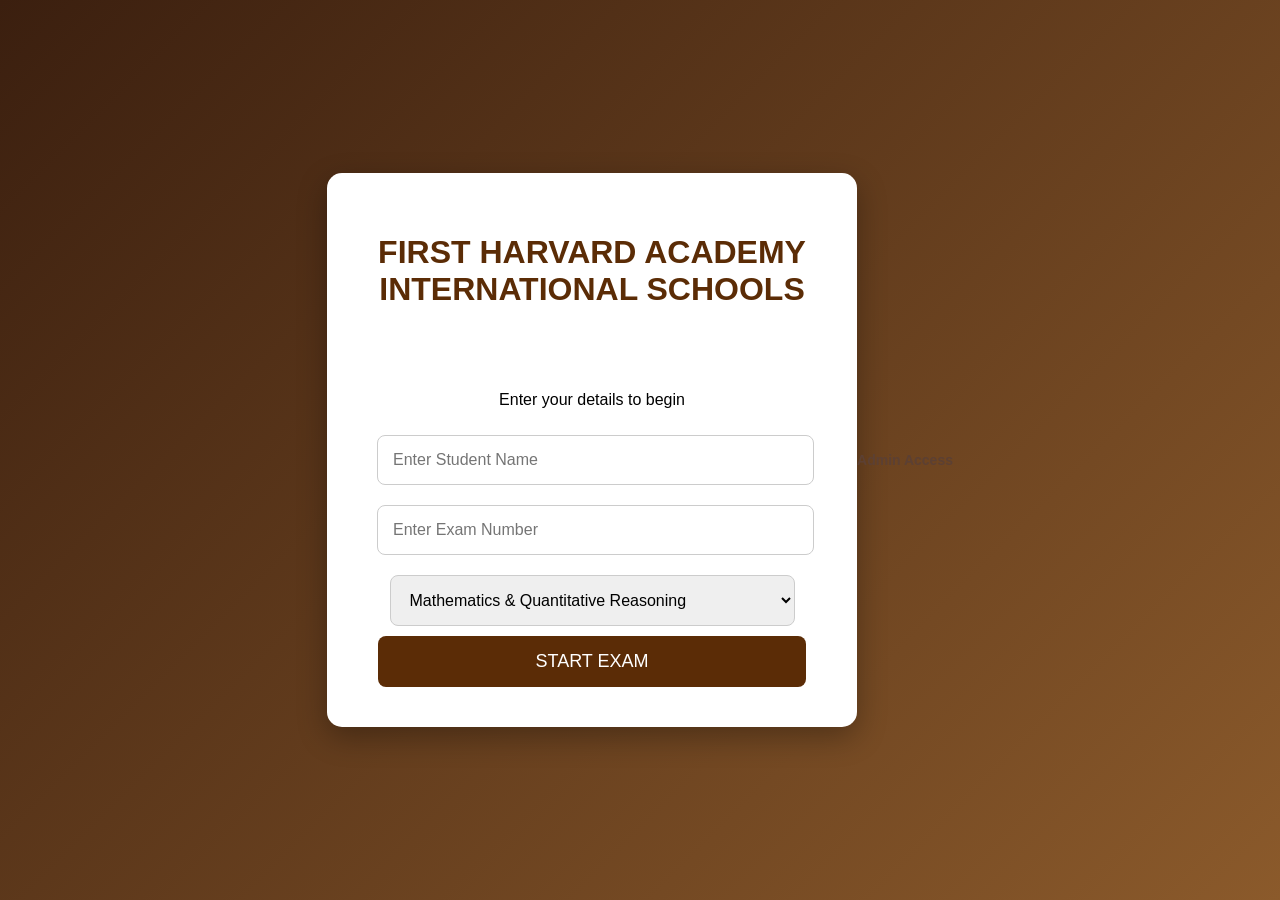
<file: index.html>
<!DOCTYPE html>
<html>

<head>

<title>
First Harvard Academy Common Entrance CBT
</title>

<link rel="stylesheet" href="style.css">

</head>


<body>


<div class="container">


<h1>
FIRST HARVARD ACADEMY<br>
INTERNATIONAL SCHOOLS
</h1>


<h2 id="typing-title"></h2>


<p>
Enter your details to begin
</p>


<input 
id="studentName"
placeholder="Enter Student Name"
>


<input 
id="examNumber"
placeholder="Enter Exam Number"
>



<select id="subject">


<option>
Mathematics & Quantitative Reasoning
</option>


<option>
English & Verbal Reasoning
</option>


<option>
Science
</option>


<option>
General Paper
</option>


</select>



<button onclick="startExam()">

START EXAM

</button>


</div>



<script src="script.js"></script>

<br><br>

<a href="admin-login.html" class="admin-link">

Admin Access

</a>

</body>

</html>
</file>
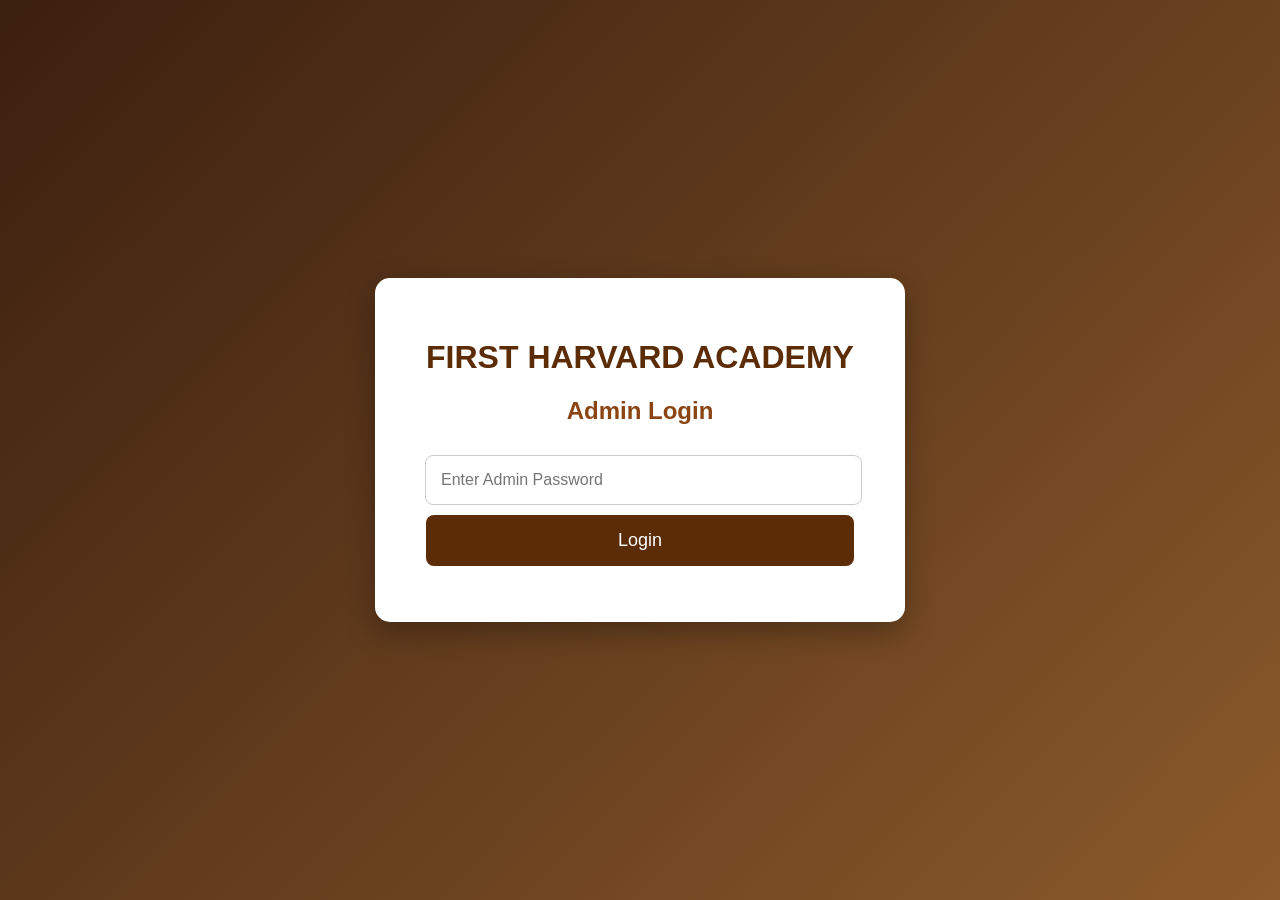
<file: admin-login.html>
<!DOCTYPE html>

<html>

<head>

<title>
Admin Login - First Harvard Academy
</title>

<link rel="stylesheet" href="style.css">

</head>


<body>


<div class="container">


<h1>
FIRST HARVARD ACADEMY
</h1>


<h2>
Admin Login
</h2>



<input 
type="password"
id="adminPassword"
placeholder="Enter Admin Password"
>



<button onclick="adminLogin()">

Login

</button>



<p id="error"></p>



</div>



<script>


function adminLogin(){


let password =
document.getElementById("adminPassword").value;



// CHANGE PASSWORD HERE

let correctPassword =
"FHA2026";



if(password === correctPassword){


localStorage.setItem(
"adminLogin",
"true"
);



window.location.href="admin.html";


}


else{


document.getElementById("error").innerHTML =
"Incorrect Password";


}


}


</script>



</body>

</html>
</file>
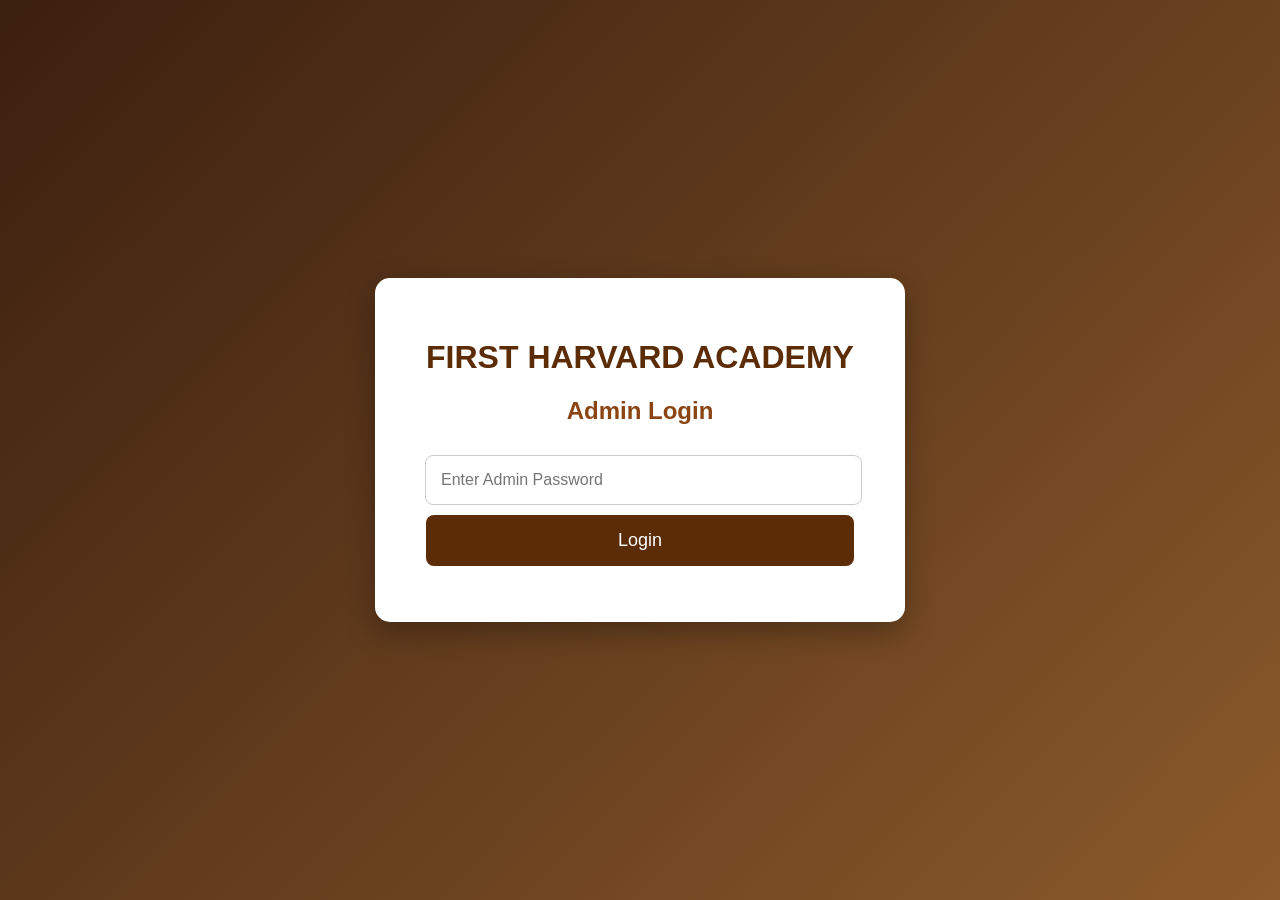
<file: admin.html>
<!DOCTYPE html>

<html>

<head>

<title>
First Harvard Academy Admin Dashboard
</title>

<link rel="stylesheet" href="style.css">

</head>


<body>


<div class="admin-container">


<h1>
FIRST HARVARD ACADEMY
</h1>


<h2>
COMMON ENTRANCE CBT ADMIN DASHBOARD
</h2>



<div class="stats">


<div class="card">

<h3>Total Students</h3>

<p id="totalStudents">
0
</p>

</div>



<div class="card">

<h3>Average Score</h3>

<p id="averageScore">
0
</p>

</div>



<div class="card">

<h3>Total Exams</h3>

<p id="totalExams">
0
</p>

</div>


</div>





<input 
id="search"
placeholder="Search student name or exam number"
onkeyup="searchResult()"
>

<button onclick="logout()">

Logout

</button>


<table>


<thead>

<tr>

<th>Name</th>

<th>Exam Number</th>

<th>Subject</th>

<th>Score</th>

<th>Total</th>

<th>Date</th>


</tr>

</thead>


<tbody id="resultTable">


</tbody>


</table>



</div>



<script>


if(localStorage.getItem("adminLogin") !== "true"){

window.location.href="admin-login.html";

}


</script>

<script>

function logout(){

localStorage.removeItem("adminLogin");

window.location.href="index.html";

}

</script>

<script src="admin.js"></script>

</body>

</html>
</file>
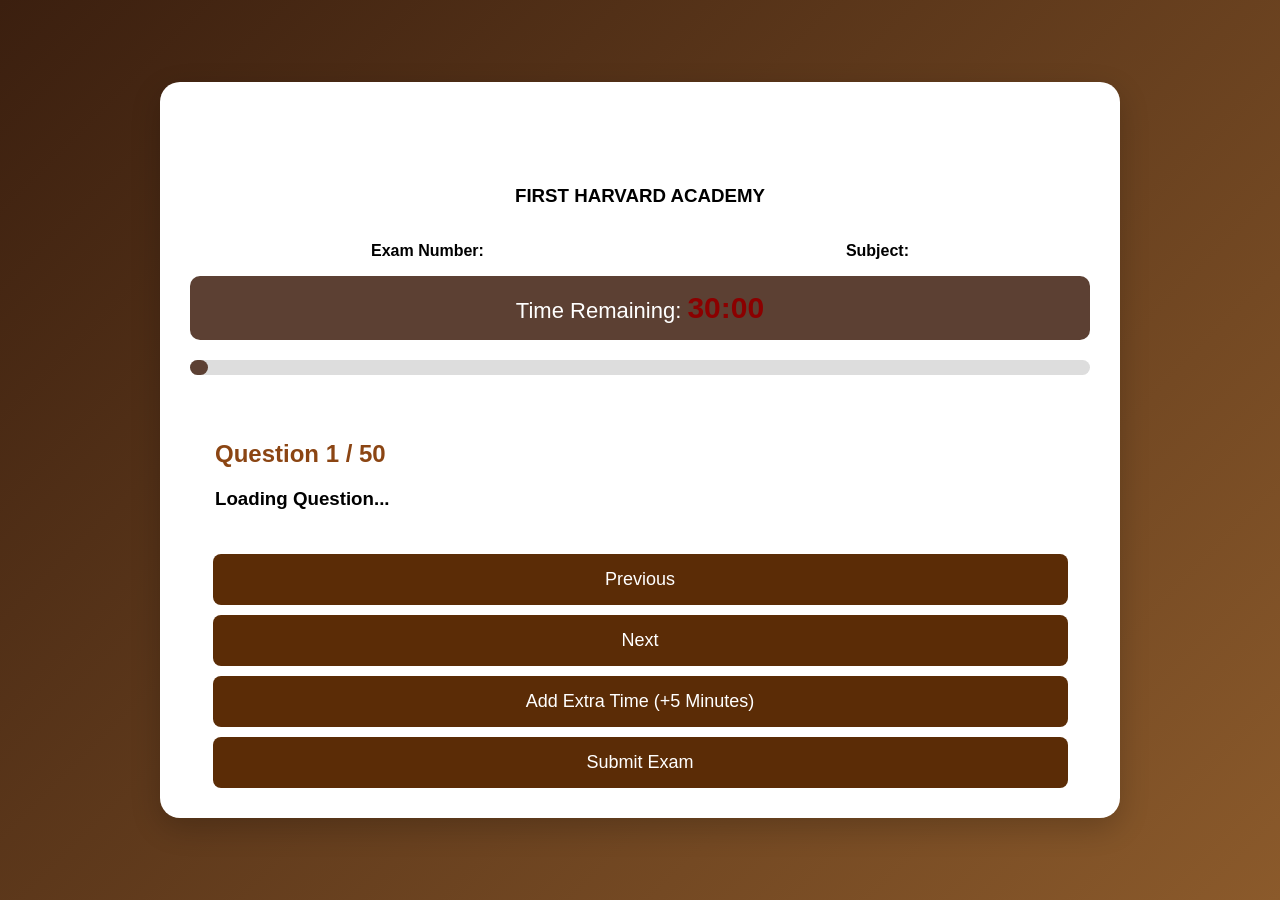
<file: exam.html>
<!DOCTYPE html>
<html>

<head>

<meta charset="UTF-8">

<title>
First Harvard Academy Common Entrance CBT
</title>

<link rel="stylesheet" href="style.css">

<script src="questions.js" defer></script>
<script src="script.js" defer></script>

</head>


<body>


<div class="exam-wrapper">


<!-- HEADER -->

<div class="exam-header">


<h1 id="typing-title"></h1>


<h3>
FIRST HARVARD ACADEMY
</h3>


<div class="student-info">

<p>
Exam Number:
<span id="student-number"></span>
</p>


<p>
Subject:
<span id="subject-title"></span>
</p>


</div>


<div class="timer-box">

Time Remaining:

<span id="timer">
30:00
</span>


</div>


</div>




<!-- PROGRESS -->

<div class="progress-container">

<div id="progress-bar"></div>

</div>




<!-- QUESTION AREA -->


<div class="question-box">


<h2 id="question-number">
Question 1 / 50
</h2>


<h3 id="question">

Loading Question...

</h3>



<div id="options">

</div>



</div>





<!-- BUTTONS -->


<div class="button-area">


<button onclick="previousQuestion()">

Previous

</button>



<button onclick="nextQuestion()">

Next

</button>



<button onclick="addExtraTime()">

Add Extra Time (+5 Minutes)

</button>



<button onclick="submitExam()">

Submit Exam

</button>


</div>



</div>



</body>

</html>
</file>
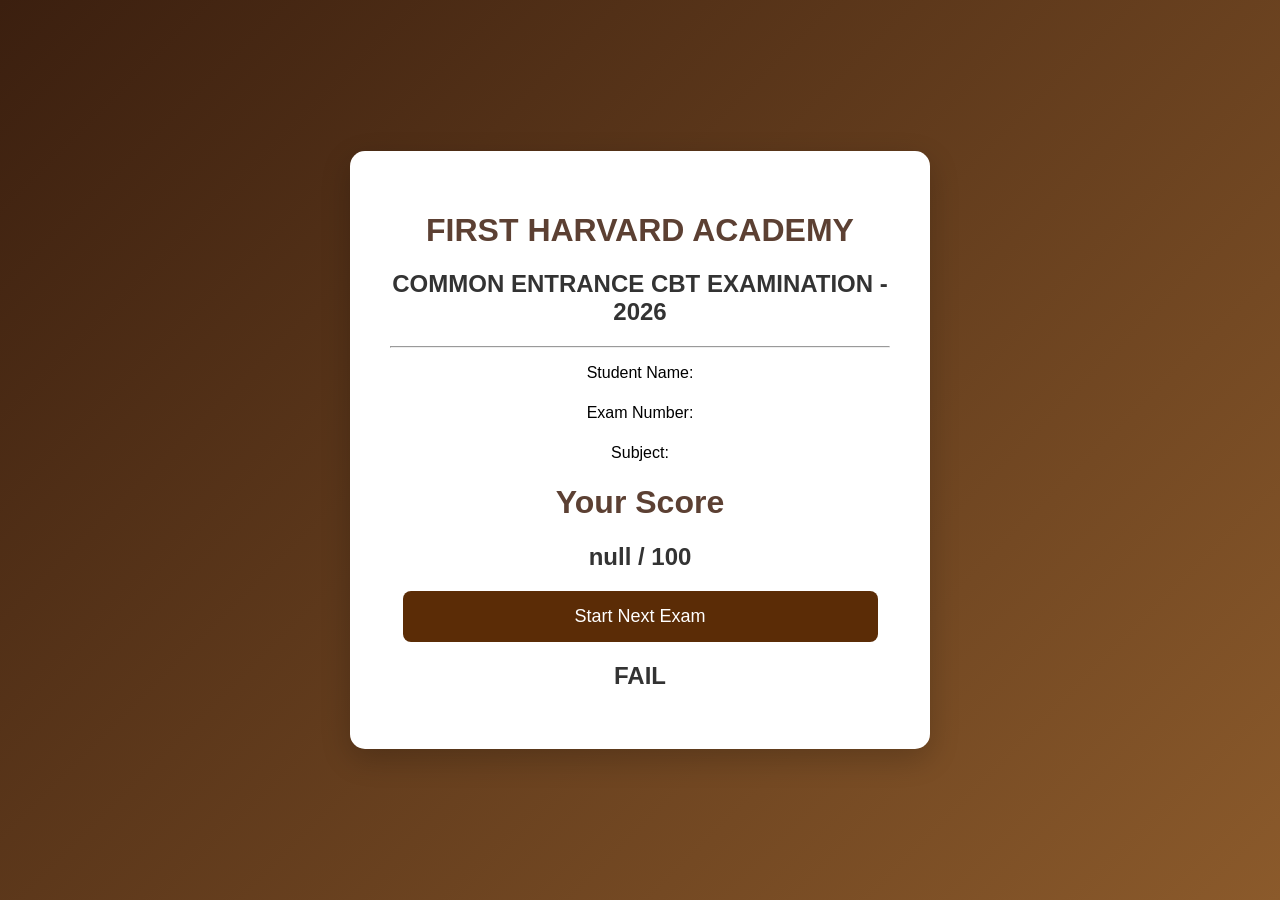
<file: result.html>
<!DOCTYPE html>
<html>

<head>

<title>CBT Result</title>

<link rel="stylesheet" href="style.css">

</head>


<body>


<div class="result-box">


<h1>
FIRST HARVARD ACADEMY
</h1>


<h2>
COMMON ENTRANCE CBT EXAMINATION - 2026
</h2>


<hr>


<p>
Student Name:
</p>

<h3 id="studentName"></h3>



<p>
Exam Number:
</p>

<h3 id="examNumber"></h3>



<p>
Subject:
</p>

<h3 id="subject"></h3>



<h1>
Your Score
</h1>


<h2 id="score"></h2>


<button onclick="nextExam()">
Start Next Exam
</button>

<h2 id="remark"></h2>


</div>



<script>


let name =
localStorage.getItem("name");


let examNumber =
localStorage.getItem("examNumber");


let subject =
localStorage.getItem("subject");


let score =
localStorage.getItem("score");



document.getElementById("studentName").innerHTML=name;


document.getElementById("examNumber").innerHTML=examNumber;


document.getElementById("subject").innerHTML=subject;


document.getElementById("score").innerHTML=
score+" / 100";



if(score>=50){

document.getElementById("remark").innerHTML=
"PASS";

}

else{

document.getElementById("remark").innerHTML=
"FAIL";

}

function nextExam(){

// remove old exam data

localStorage.removeItem("score");


// return student to subject selection page

window.location.href="index.html";


}

</script>


</body>

</html>
</file>
<file: style.css>
body{

margin:0;

font-family:Arial, Helvetica, sans-serif;

background:linear-gradient(
135deg,
#3b1f0f,
#8b5a2b
);

height:100vh;

display:flex;

justify-content:center;

align-items:center;

}



.container{

background:white;

width:450px;

padding:40px;

border-radius:15px;

text-align:center;

box-shadow:
0 10px 30px rgba(0,0,0,0.3);

}



h1{

color:#5b2c06;

}



h2{

color:#8b4513;

}



input,
select{

width:90%;

padding:15px;

margin:10px;

border-radius:8px;

border:1px solid #ccc;

font-size:16px;

}



button{


width:95%;

padding:15px;

background:#5b2c06;

color:white;

border:none;

border-radius:8px;

font-size:18px;

cursor:pointer;

}



button:hover{


background:#2d1405;


}
#typing-title{

color:#8b4513;

font-size:22px;

font-weight:bold;

min-height:30px;

}
.exam-box{

background:white;

width:700px;

padding:40px;

border-radius:15px;

box-shadow:0 10px 30px rgba(0,0,0,0.3);

}



.exam-header{

text-align:center;

}



#timer{

font-size:30px;

font-weight:bold;

color:#8b0000;

}



#options button{

display:block;

width:100%;

margin:15px 0;

padding:15px;

background:#5b2c06;

color:white;

border-radius:8px;

}



#options button:hover{

background:#2d1405;

}


.buttons{

display:flex;

gap:20px;

}


.buttons button{

flex:1;

}
.exam-wrapper{

width:90%;
max-width:900px;
margin:auto;
background:white;
padding:30px;
border-radius:20px;
box-shadow:0 10px 30px rgba(0,0,0,.2);

}



.exam-header{

text-align:center;

}



#typing-title{

font-size:32px;
color:#5C4033;

}



.student-info{

display:flex;
justify-content:space-around;
font-weight:bold;

}



.timer-box{

background:#5C4033;
color:white;
padding:15px;
border-radius:10px;
font-size:22px;

}



.progress-container{

width:100%;
height:15px;
background:#ddd;
border-radius:10px;
margin:20px 0;

}



#progress-bar{

height:100%;
width:0%;
background:#5C4033;
border-radius:10px;

}



.question-box{

padding:25px;

}



#options button{

display:block;
width:100%;
padding:15px;
margin:12px 0;
border-radius:10px;
border:none;
font-size:18px;
cursor:pointer;

}



#options button:hover{

background:#5C4033;
color:white;

}



.button-area{

display:flex;
gap:10px;
justify-content:center;
flex-wrap:wrap;

}
.result-box{


width:600px;

margin:80px auto;

background:white;

padding:40px;

text-align:center;

border-radius:20px;

box-shadow:0 10px 30px rgba(0,0,0,.2);


}



.result-box h1{


color:#5C4033;


}



.result-card{


background:#f5f5f5;

padding:30px;

margin-top:30px;

border-radius:15px;


}



.result-card h1{


font-size:50px;

}



.result-card h3{


font-size:25px;


}

.result-box{

background:white;

width:500px;

padding:40px;

margin:80px auto;

text-align:center;

border-radius:15px;

box-shadow:0 10px 30px rgba(0,0,0,0.2);

}


.result-box h1{

color:#5C4033;

}


.result-box h2{

color:#333;

}


.result-box h3{

font-size:22px;

}
.admin-container{

width:90%;
margin:auto;
padding:30px;

}


.stats{

display:flex;
gap:20px;
margin-bottom:30px;

}


.card{

background:white;
padding:25px;
border-radius:15px;
box-shadow:0 5px 20px rgba(0,0,0,0.2);
flex:1;
text-align:center;

}



.card p{

font-size:30px;
font-weight:bold;

}



table{

width:100%;
background:white;
border-collapse:collapse;

}


th{

background:#5C4033;
color:white;
padding:15px;

}



td{

padding:12px;
border-bottom:1px solid #ddd;

}



#search{

width:400px;
padding:15px;
margin-bottom:20px;
border-radius:10px;

}

.admin-link{


display:inline-block;

margin-top:20px;

color:#5C4033;

font-weight:bold;

text-decoration:none;

font-size:14px;


}


.admin-link:hover{


color:#2e160d;

text-decoration:underline;


}


#error{


color:red;

font-weight:bold;


}
</file>
